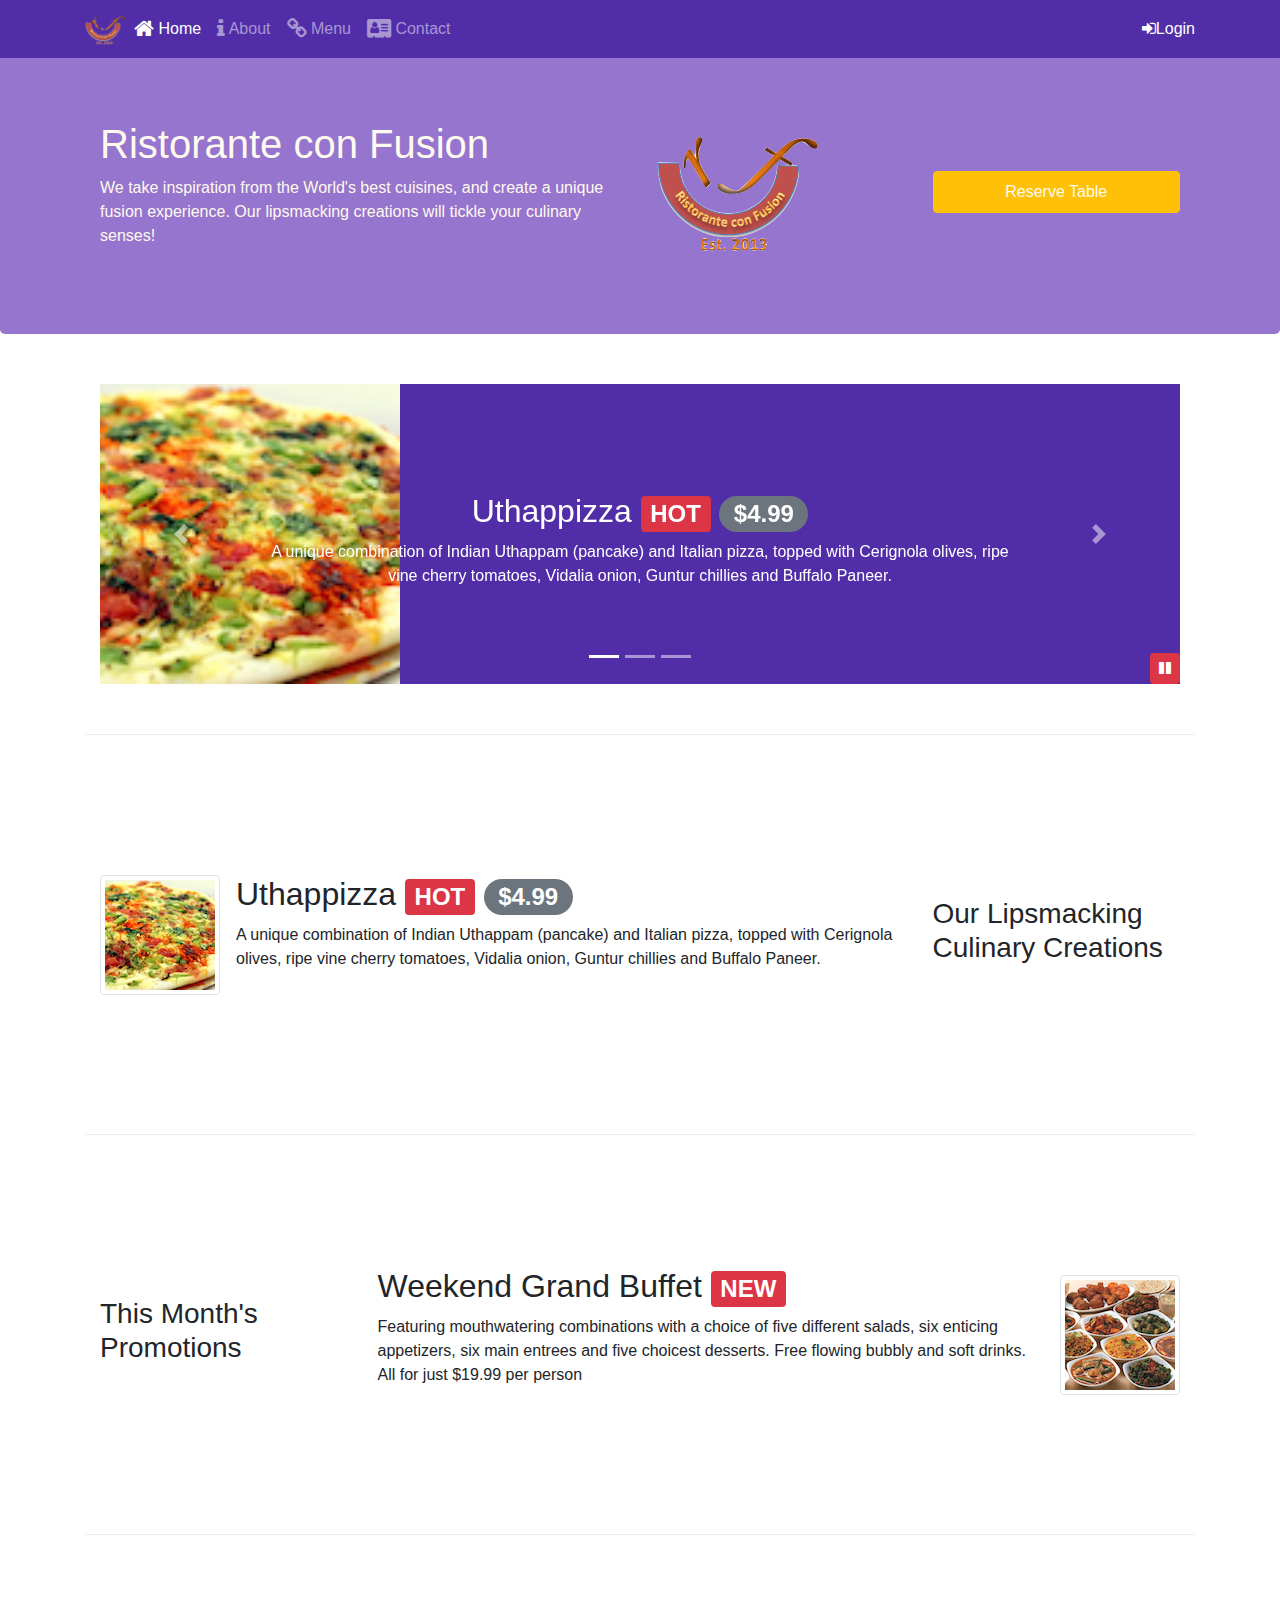
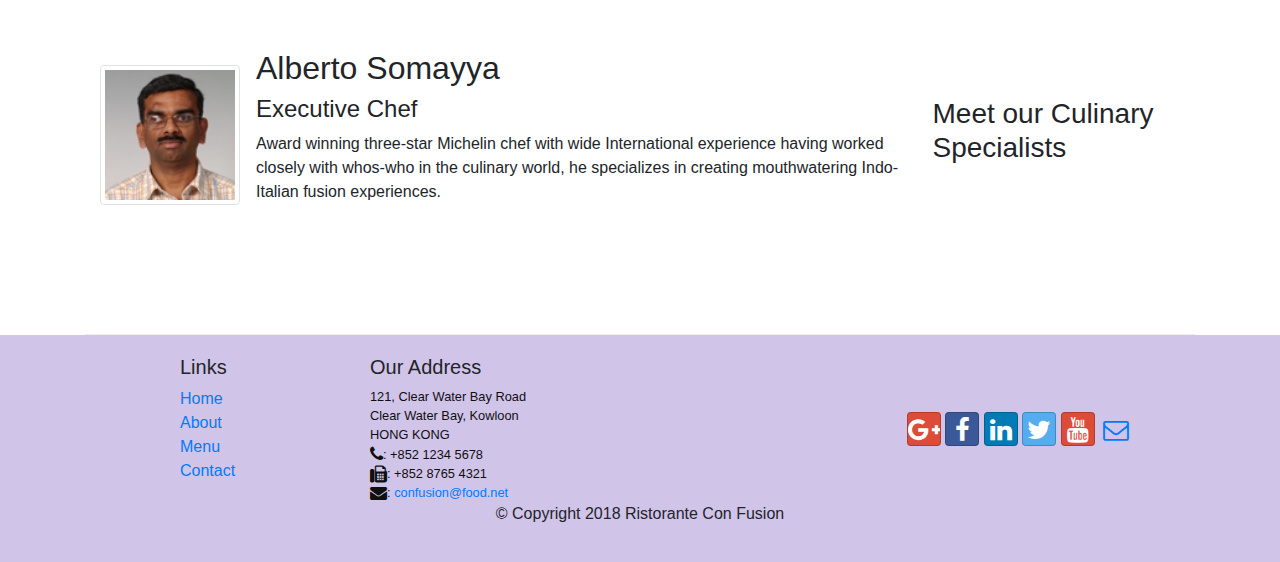
<file: index.html>
<!DOCTYPE html><html lang="en"><head><!-- Required meta tags always come first --><meta charset="utf-8"><meta name="viewport" content="width=device-width,initial-scale=1,shrink-to-fit=no"><meta http-equiv="x-ua-compatible" content="ie=edge"><!-- Bootstrap CSS --><link rel="stylesheet" href="css/main-293f14f5e2.css"><title>Ristorante Con Fusion</title></head><body><nav class="navbar navbar-dark navbar-expand-sm fixed-top"><div class="container"><button class="navbar-toggler" type="button" data-toggle="collapse" data-target="#Navbar"><span class="navbar-toggler-icon"></span></button> <a class="navbar-brand mr-auto" href="#"><img src="img/logo.png" height="30" width="41"></a><div class="collapse navbar-collapse" id="Navbar"><ul class="navbar-nav mr-auto"><li class="nav-item active"><a class="nav-link" href="#"><span class="fa fa-home fa-lg"></span> Home</a></li><li class="nav-item"><a class="nav-link" href="aboutus.html"><span class="fa fa-info fa-lg"></span> About</a></li><li class="nav-item"><a class="nav-link" href="#"><span class="fa fa-link fa-lg"></span> Menu</a></li><li class="nav-item"><a class="nav-link" href="contactus.html"><span class="fa fa-address-card fa-lg"></span> Contact</a></li></ul><span class="navbar-text"><a id="logjq"><span class="fa fa-sign-in"></span>Login</a></span></div></div></nav><div id="loginModal" class="modal fade" role="dialog"><div class="modal-dialog modal-lg"><div class="modal-content"><div class="modal-header"><h4 class="modal-title">Login</h4><button type="button" class="close" data-dismiss="modal">&times;</button></div><div class="modal-body"><form><div class="form-row"><div class="form-group col-sm-4"><label class="sr-only" for="exampleInputEmail3">Email address</label> <input type="email" class="form-control form-control-sm mr-1" id="exampleInputEmail3" placeholder="Enter email"></div><div class="form-group col-sm-4"><label class="sr-only" for="exampleInputPassword3">Password</label> <input type="password" class="form-control form-control-sm mr-1" id="exampleInputPassword3" placeholder="Password"></div><div class="col-sm-auto"><div class="form-check"><input class="form-check-input" type="checkbox"> <label class="form-check-label">Remember me</label></div></div></div><div class="form-row"><button type="button" class="btn btn-secondary btn-sm ml-auto" data-dismiss="modal">Cancel</button> <button type="submit" class="btn btn-primary btn-sm ml-1">Sign in</button></div></form></div></div></div></div><div class="modal fade" role="dialog" id="rest"><div class="modal-dialog modal-dialog-centered modal-lg"><div class="modal-content"><div class="modal-header"><h4 class="modal-title">Reserve a Table</h4><button type="button" class="close" data-dismiss="modal">&times;</button></div><div class="modal-body"><form><div class="form-group row"><label for="noguests" class="col-md-2 col-form-label">Number of Guests</label><div class="col-md-6"><div class="form-check-inline"><label class="form-check-label"><input type="radio" name="seats" class="form-check-input">1</label></div><div class="form-check-inline"><label class="form-check-label"><input type="radio" name="seats" class="form-check-input">2</label></div><div class="form-check-inline"><label class="form-check-label"><input type="radio" name="seats" class="form-check-input">3</label></div><div class="form-check-inline"><label class="form-check-label"><input type="radio" name="seats" class="form-check-input">4</label></div><div class="form-check-inline"><label class="form-check-label"><input type="radio" name="seats" class="form-check-input">5</label></div><div class="form-check-inline"><label class="form-check-label"><input type="radio" name="seats" class="form-check-input">6</label></div></div></div><div class="form-group row"><label class="col-12 col-md-2 col-form-label">Section</label><div class="col-md col-12 btn-group btn-group-toggle" data-toggle="buttons"><label class="btn btn-success active"><input type="radio" name="section" id="nonsmoke">Non-smoking</label> <label class="btn btn-danger"><input type="radio" name="section" id="smoke">smoking</label></div></div><div class="form-group row"><label for="datetime" class="col-12 col-md-2 col-form-label">Date and Time</label><div class="col-md-4 col-12"><input type="text" class="form-control" placeholder="Date" id="date" name="date"></div><div class="col-md-4 col-12"><input type="text" class="form-control" placeholder="Time" id="time" name="time"></div></div><div class="form-group row"><div class="offset-md-2 col-md"><input type="button" data-dismiss="modal" class="btn btn-secondary btn-md" value="Cancel"> <input type="submit" class="btn btn-primary btn-md ml-1" value="Reserve"></div></div></form></div></div></div></div><header class="jumbotron"><div class="container"><div class="row row-header"><div class="col-12 col-sm-6"><h1>Ristorante con Fusion</h1><p>We take inspiration from the World's best cuisines, and create a unique fusion experience. Our lipsmacking creations will tickle your culinary senses!</p></div><div class="col-12 col-sm-3 align-self-center"><img src="img/logo.png" class="img-fluid"></div><div class="col-12 col-sm align-self-center"><a role="button" class="btn btn-block nav-link btn-warning" id="resjq">Reserve Table</a></div></div></div></header><div class="container"><div class="row row-content"><div class="col"><div id="mycarousel" class="carousel slide" data-ride="carousel"><div class="carousel-inner" role="listbox"><div class="carousel-item active"><img class="d-block img-fluid" src="img/uthappizza.png" alt="Uthappizza"><div class="carousel-caption d-none d-md-block"><h2>Uthappizza <span class="badge badge-danger">HOT</span> <span class="badge badge-secondary badge-pill">$4.99</span></h2><p>A unique combination of Indian Uthappam (pancake) and Italian pizza, topped with Cerignola olives, ripe vine cherry tomatoes, Vidalia onion, Guntur chillies and Buffalo Paneer.</p></div></div><div class="carousel-item"><img class="d-block img-fluid" src="img/buffet.png" alt="Buffet"><div class="carousel-caption d-none d-md-block align-self-center"><h2>Weekend Grand Buffet <span class="badge badge-danger">NEW</span></h2><p>Featuring mouthwatering combinations with a choice of five different salads, six enticing appetizers, six main entrees and five choicest desserts. Free flowing bubbly and soft drinks. All for just $19.99 per person</p></div></div><div class="carousel-item"><img class="d-block img-fluid" src="img/alberto.png" alt="Alberto"><div class="carousel-caption d-none d-md-block"><h2>Alberto Somayya</h2><h4>Executive Chef</h4><p>Award winning three-star Michelin chef with wide International experience having worked closely with whos-who in the culinary world, he specializes in creating mouthwatering Indo-Italian fusion experiences.</p></div></div></div><ol class="carousel-indicators"><li data-target="#mycarousel" data-slide-to="0" class="active"></li><li data-target="#mycarousel" data-slide-to="1"></li><li data-target="#mycarousel" data-slide-to="2"></li></ol><a class="carousel-control-prev" href="#mycarousel" role="button" data-slide="prev"><span class="carousel-control-prev-icon"></span></a> <a class="carousel-control-next" href="#mycarousel" role="button" data-slide="next"><span class="carousel-control-next-icon"></span></a> <button class="btn btn-danger btn-sm" id="carouselButton"><span class="fa fa-pause"></span></button></div></div></div></div><div class="container"><div class="row row-content align-items-center"><div class="col-12 col-sm-4 order-sm-last col-md-3"><h3>Our Lipsmacking Culinary Creations</h3></div><div class="col col-sm order-sm-first col-md"><div class="media"><img src="img/uthappizza.png" class="d-flex mr-3 img-thumbnail align-self-center" alt="Uthappizza"><div class="media-body"><h2 class="mt-0">Uthappizza <span class="badge badge-danger">HOT</span> <span class="badge badge-secondary badge-pill">$4.99</span></h2><p class="d-none d-sm-block">A unique combination of Indian Uthappam (pancake) and Italian pizza, topped with Cerignola olives, ripe vine cherry tomatoes, Vidalia onion, Guntur chillies and Buffalo Paneer.</p></div></div></div></div><div class="row row-content align-items-center"><div class="col-12 col-sm-4 order-sm-first col-md-3"><h3>This Month's Promotions</h3></div><div class="col col-sm order-sm-last col-md"><div class="media"><div class="media-body"><h2 class="mt-0">Weekend Grand Buffet <span class="badge badge-danger">NEW</span></h2><p class="d-none d-sm-block">Featuring mouthwatering combinations with a choice of five different salads, six enticing appetizers, six main entrees and five choicest desserts. Free flowing bubbly and soft drinks. All for just $19.99 per person</p></div><img src="img/buffet.png" class="d-flex ml-3 img-thumbnail align-self-center"></div></div></div><div class="row row-content align-items-center"><div class="col-12 col-sm-4 order-sm-last col-md-3"><h3>Meet our Culinary Specialists</h3></div><div class="col col-sm order-sm-first col-md"><div class="media"><img src="img/alberto.png" class="d-flex mr-3 img-thumbnail align-self-center" alt="Alberto" height="140" width="140"><div class="media-body"><h2 class="mt-0">Alberto Somayya</h2><h4>Executive Chef</h4><p class="d-none d-sm-block">Award winning three-star Michelin chef with wide International experience having worked closely with whos-who in the culinary world, he specializes in creating mouthwatering Indo-Italian fusion experiences.</p></div></div></div></div></div><footer class="footer"><div class="container"><div class="row"><div class="col-4 offset-1 col-sm-2"><h5>Links</h5><ul class="list-unstyled"><li><a href="#">Home</a></li><li><a href="aboutus.html">About</a></li><li><a href="#">Menu</a></li><li><a href="contactus.html">Contact</a></li></ul></div><div class="col-7 col-sm-5"><h5>Our Address</h5><address class="address">121, Clear Water Bay Road<br>Clear Water Bay, Kowloon<br>HONG KONG<br><i class="fa fa-phone fa-lg"></i>: +852 1234 5678<br><i class="fa fa-fax fa-lg"></i>: +852 8765 4321<br><i class="fa fa-envelope fa-lg"></i>: <a href="mailto:confusion@food.net">confusion@food.net</a></address></div><div class="col-12 col-sm-4 align-self-center"><div class="text-center"><a class="btn btn-social-icon btn-google" href="http://google.com/+"><i class="fa fa-google-plus fa-lg"></i></a> <a class="btn btn-social-icon btn-facebook" href="http://www.facebook.com/profile.php?id="><i class="fa fa-facebook fa-lg"></i></a> <a class="btn btn-social-icon btn-linkedin" href="http://www.linkedin.com/in/"><i class="fa fa-linkedin fa-lg"></i></a> <a class="btn btn-social-icon btn-twitter" href="http://twitter.com/"><i class="fa fa-twitter fa-lg"></i></a> <a class="btn btn-social-icon btn-google" href="http://youtube.com/"><i class="fa fa-youtube fa-lg"></i></a> <a class="btn btn-social-icon btn-" href="mailto:"><i class="fa fa-envelope-o fa-lg"></i></a></div></div></div><div class="row justify-content-center"><div class="col-auto"><p>© Copyright 2018 Ristorante Con Fusion</p></div></div></div></footer><!-- jQuery first, then Popper.js, then Bootstrap JS. --><script src="js/main-0f79f164f8.js"></script></body></html>
</file>
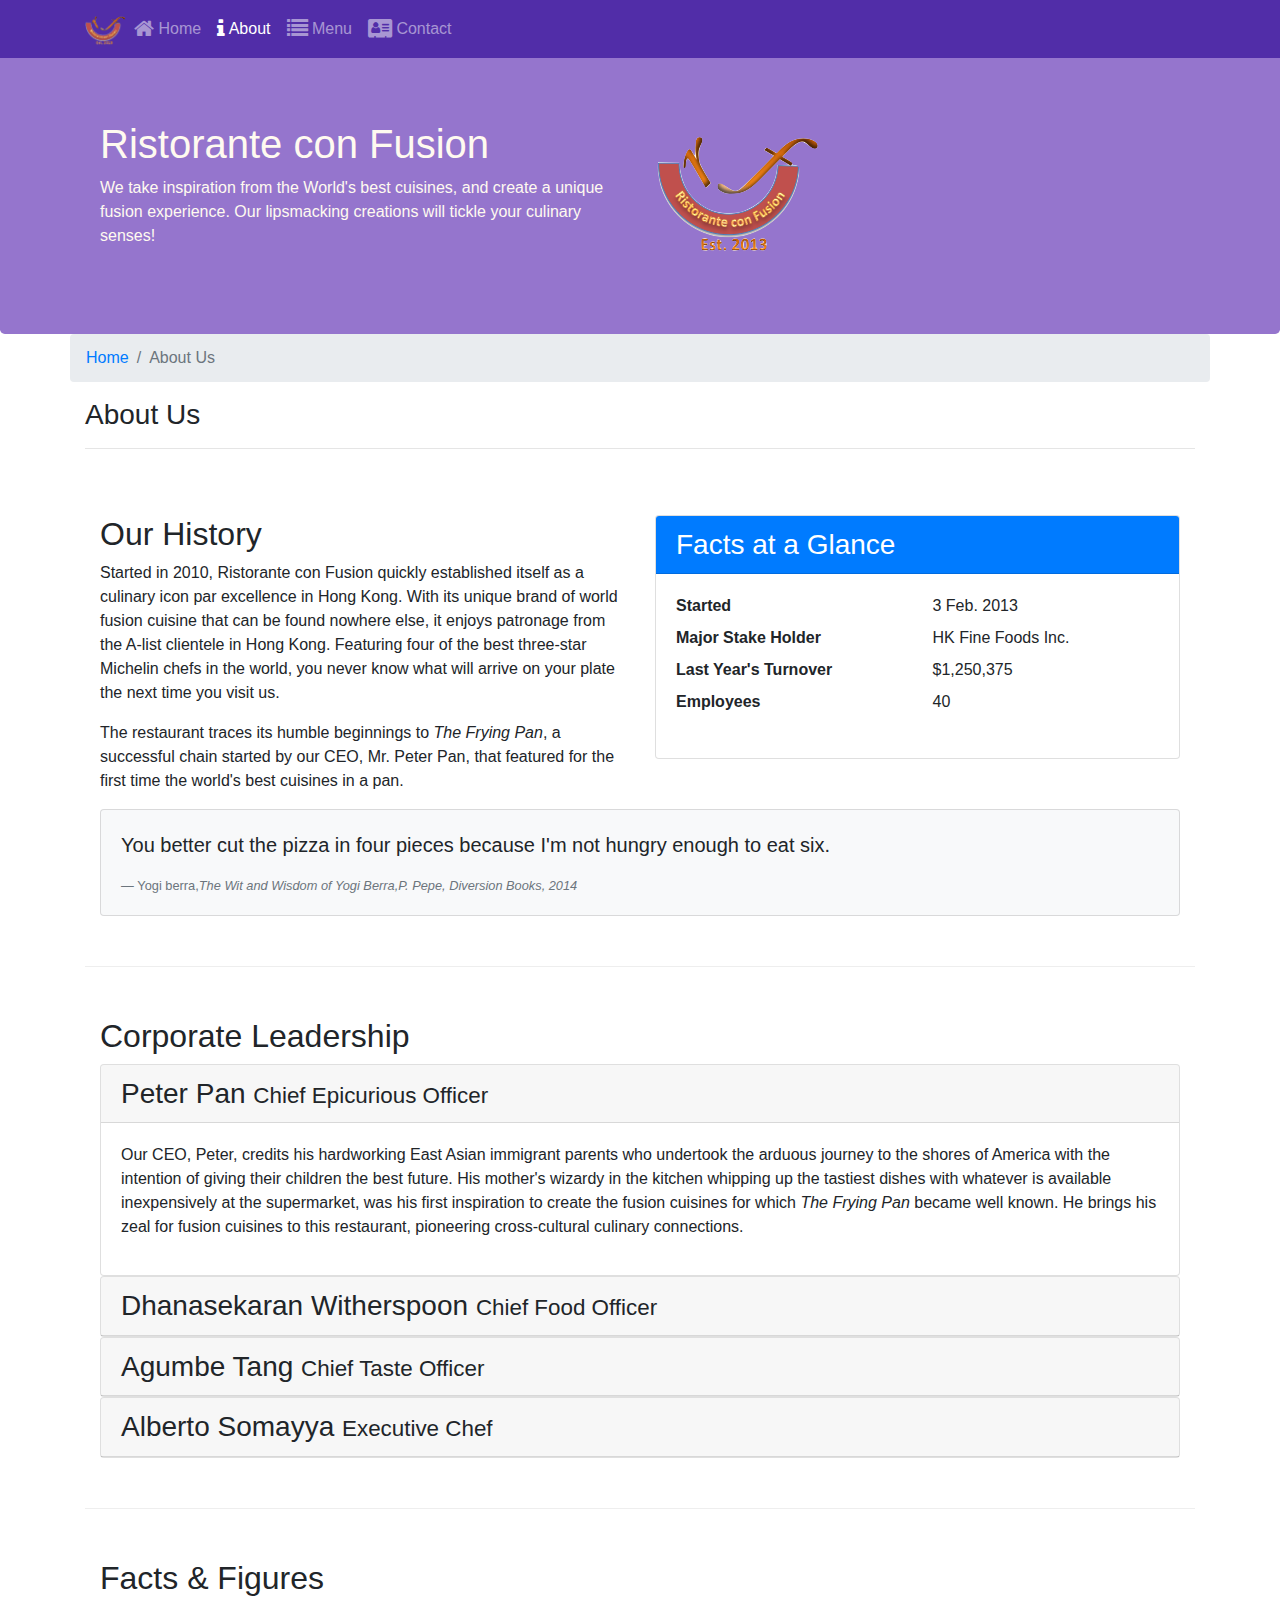
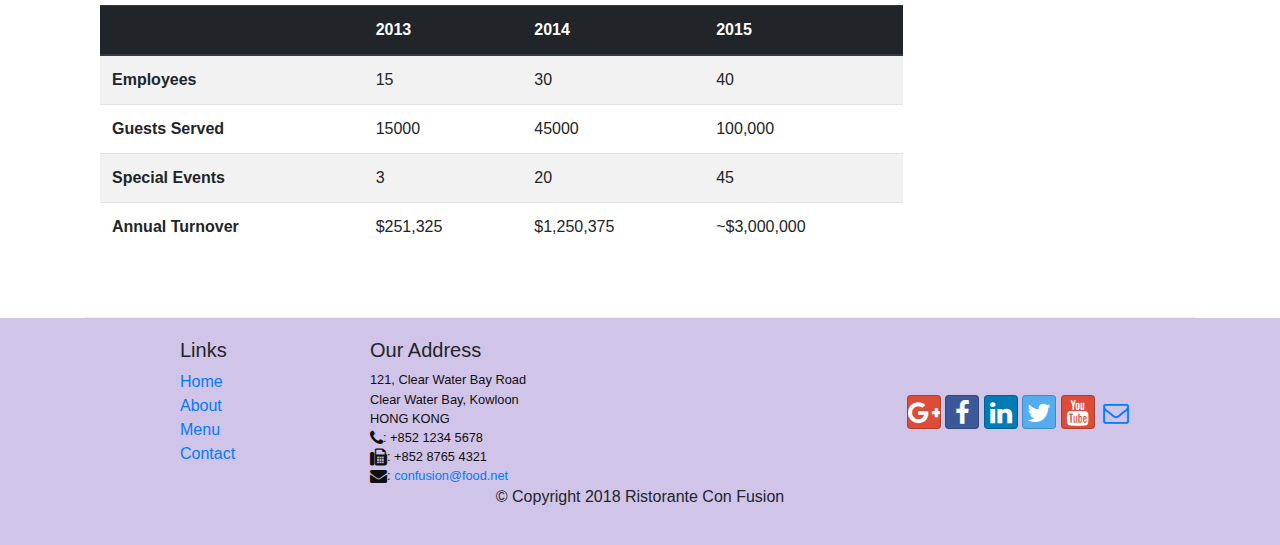
<file: aboutus.html>
<!DOCTYPE html><html lang="en"><head><!-- Required meta tags always come first --><meta charset="utf-8"><meta name="viewport" content="width=device-width,initial-scale=1,shrink-to-fit=no"><meta http-equiv="x-ua-compatible" content="ie=edge"><!-- Bootstrap CSS --><link rel="stylesheet" href="css/main-293f14f5e2.css"><title>Ristorante Con Fusion: About Us</title></head><body><nav class="navbar navbar-dark navbar-expand-sm fixed-top"><div class="container"><button class="navbar-toggler" type="button" data-toggle="collapse" data-target="#Navbar"><span class="navbar-toggler-icon"></span></button> <a class="navbar-brand mr-auto" href="index.html"><img src="img/logo.png" height="30" width="41"></a><div class="collapse navbar-collapse" id="Navbar"><ul class="navbar-nav mr-auto"><li class="nav-item"><a class="nav-link" href="index.html"><span class="fa fa-home fa-lg"></span> Home</a></li><li class="nav-item active"><a class="nav-link" href="#"><span class="fa fa-info fa-lg"></span> About</a></li><li class="nav-item"><a class="nav-link" href="#"><span class="fa fa-list fa-lg"></span> Menu</a></li><li class="nav-item"><a class="nav-link" href="contactus.html"><span class="fa fa-address-card fa-lg"></span> Contact</a></li></ul></div></div></nav><header class="jumbotron"><div class="container"><div class="row row-header"><div class="col-12 col-sm-6"><h1>Ristorante con Fusion</h1><p>We take inspiration from the World's best cuisines, and create a unique fusion experience. Our lipsmacking creations will tickle your culinary senses!</p></div><div class="col-12 col-sm align-self-center"><img src="img/logo.png" class="img-fluid"></div></div></div></header><div class="container"><div class="row"><ol class="col-12 breadcrumb"><li class="breadcrumb-item"><a href="index.html">Home</a></li><li class="breadcrumb-item active">About Us</li></ol><div class="col-12 col-sm-12"><h3>About Us</h3><hr></div></div><div class="row row-content"><div class="col-12 col-sm-6"><h2>Our History</h2><p>Started in 2010, Ristorante con Fusion quickly established itself as a culinary icon par excellence in Hong Kong. With its unique brand of world fusion cuisine that can be found nowhere else, it enjoys patronage from the A-list clientele in Hong Kong. Featuring four of the best three-star Michelin chefs in the world, you never know what will arrive on your plate the next time you visit us.</p><p>The restaurant traces its humble beginnings to <em>The Frying Pan</em>, a successful chain started by our CEO, Mr. Peter Pan, that featured for the first time the world's best cuisines in a pan.</p></div><div class="col-sm"><div class="card"><h3 class="card-header bg-primary text-white">Facts at a Glance</h3><div class="card-body"><dl class="row"><dt class="col-6">Started</dt><dd class="col-6">3 Feb. 2013</dd><dt class="col-6">Major Stake Holder</dt><dd class="col-6">HK Fine Foods Inc.</dd><dt class="col-6">Last Year's Turnover</dt><dd class="col-6">$1,250,375</dd><dt class="col-6">Employees</dt><dd class="col-6">40</dd></dl></div></div></div><div class="col-12"><div class="card card-body bg-light"><blockquote class="blockquote"><p class="mb-0">You better cut the pizza in four pieces because I'm not hungry enough to eat six.</p></blockquote><footer class="blockquote-footer">Yogi berra,<cite title="Source Title">The Wit and Wisdom of Yogi Berra,P. Pepe, Diversion Books, 2014</cite></footer></div></div></div><div class="row row-content"><div class="col-12 col-sm-12"><h2>Corporate Leadership</h2><div id="accordian"><div class="card"><div class="card-header" id="peterhead" role="tab"><h3 class="mb-0"><a data-toggle="collapse" data-target="#peter">Peter Pan <small>Chief Epicurious Officer</small></a></h3></div><div role="tabpanel" class="collapse show" id="peter" data-parent="#accordian"><div class="card-body"><p class="d-none d-sm-block">Our CEO, Peter, credits his hardworking East Asian immigrant parents who undertook the arduous journey to the shores of America with the intention of giving their children the best future. His mother's wizardy in the kitchen whipping up the tastiest dishes with whatever is available inexpensively at the supermarket, was his first inspiration to create the fusion cuisines for which <em>The Frying Pan</em> became well known. He brings his zeal for fusion cuisines to this restaurant, pioneering cross-cultural culinary connections.</p></div></div></div><div class="card"><div class="card-header" id="dannyhead" role="tab"><h3 class="mb-0"><a data-toggle="collapse" data-target="#danny">Dhanasekaran Witherspoon <small>Chief Food Officer</small></a></h3></div><div role="tabpanel" class="collapse" id="danny" data-parent="#accordian"><div class="card-body"><p class="d-none d-sm-block">Our CFO, Danny, as he is affectionately referred to by his colleagues, comes from a long established family tradition in farming and produce. His experiences growing up on a farm in the Australian outback gave him great appreciation for varieties of food sources. As he puts it in his own words, <em>Everything that runs, wins, and everything that stays, pays!</em></p></div></div></div><div class="card"><div class="card-header" id="agumbehead" role="tab"><h3 class="mb-0"><a data-toggle="collapse" data-target="#agumbe">Agumbe Tang <small>Chief Taste Officer</small></a></h3></div><div role="tabpanel" class="collapse" id="agumbe" data-parent="#accordian"><div class="card-body"><p class="d-none d-sm-block">Blessed with the most discerning gustatory sense, Agumbe, our CTO, personally ensures that every dish that we serve meets his exacting tastes. Our chefs dread the tongue lashing that ensues if their dish does not meet his exacting standards. He lives by his motto, <em>You click only if you survive my lick.</em></p></div></div></div><div class="card"><div class="card-header" id="albertohead" role="tab"><h3 class="mb-0"><a data-toggle="collapse" data-target="#alberto">Alberto Somayya <small>Executive Chef</small></a></h3></div><div role="tabpanel" class="collapse" id="alberto" data-parent="#accordian"><div class="card-body"><p class="d-none d-sm-block">Award winning three-star Michelin chef with wide International experience having worked closely with whos-who in the culinary world, he specializes in creating mouthwatering Indo-Italian fusion experiences. He says, <em>Put together the cuisines from the two craziest cultures, and you get a winning hit! Amma Mia!</em></p></div></div></div></div></div></div><div class="row row-content"><div class="col-12 col-sm-9"><h2>Facts &amp; Figures</h2><div class="table-responsive"><table class="table table-striped"><thead class="thead-dark"><tr><th>&nbsp;</th><th>2013</th><th>2014</th><th>2015</th></tr></thead><tbody><tr><th>Employees</th><td>15</td><td>30</td><td>40</td></tr><tr><th>Guests Served</th><td>15000</td><td>45000</td><td>100,000</td></tr><tr><th>Special Events</th><td>3</td><td>20</td><td>45</td></tr><tr><th>Annual Turnover</th><td>$251,325</td><td>$1,250,375</td><td>~$3,000,000</td></tr></tbody></table></div></div><div class="col-12 col-sm-3"></div></div></div><footer class="footer"><div class="container"><div class="row"><div class="col-4 offset-1 col-sm-2"><h5>Links</h5><ul class="list-unstyled"><li><a href="index.html">Home</a></li><li><a href="#">About</a></li><li><a href="#">Menu</a></li><li><a href="contactus.html">Contact</a></li></ul></div><div class="col-7 col-sm-5"><h5>Our Address</h5><address class="address">121, Clear Water Bay Road<br>Clear Water Bay, Kowloon<br>HONG KONG<br><i class="fa fa-phone fa-lg"></i>: +852 1234 5678<br><i class="fa fa-fax fa-lg"></i>: +852 8765 4321<br><i class="fa fa-envelope fa-lg"></i>: <a href="mailto:confusion@food.net">confusion@food.net</a></address></div><div class="col-12 col-sm-4 align-self-center"><div class="text-center"><a class="btn btn-social-icon btn-google" href="http://google.com/+"><i class="fa fa-google-plus fa-lg"></i></a> <a class="btn btn-social-icon btn-facebook" href="http://www.facebook.com/profile.php?id="><i class="fa fa-facebook fa-lg"></i></a> <a class="btn btn-social-icon btn-linkedin" href="http://www.linkedin.com/in/"><i class="fa fa-linkedin fa-lg"></i></a> <a class="btn btn-social-icon btn-twitter" href="http://twitter.com/"><i class="fa fa-twitter fa-lg"></i></a> <a class="btn btn-social-icon btn-google" href="http://youtube.com/"><i class="fa fa-youtube fa-lg"></i></a> <a class="btn btn-social-icon btn-" href="mailto:"><i class="fa fa-envelope-o fa-lg"></i></a></div></div></div><div class="row justify-content-center"><div class="col-auto"><p>© Copyright 2018 Ristorante Con Fusion</p></div></div></div></footer><!-- jQuery first, then Popper.js, then Bootstrap JS. --><script src="js/main-0f79f164f8.js"></script></body></html>
</file>
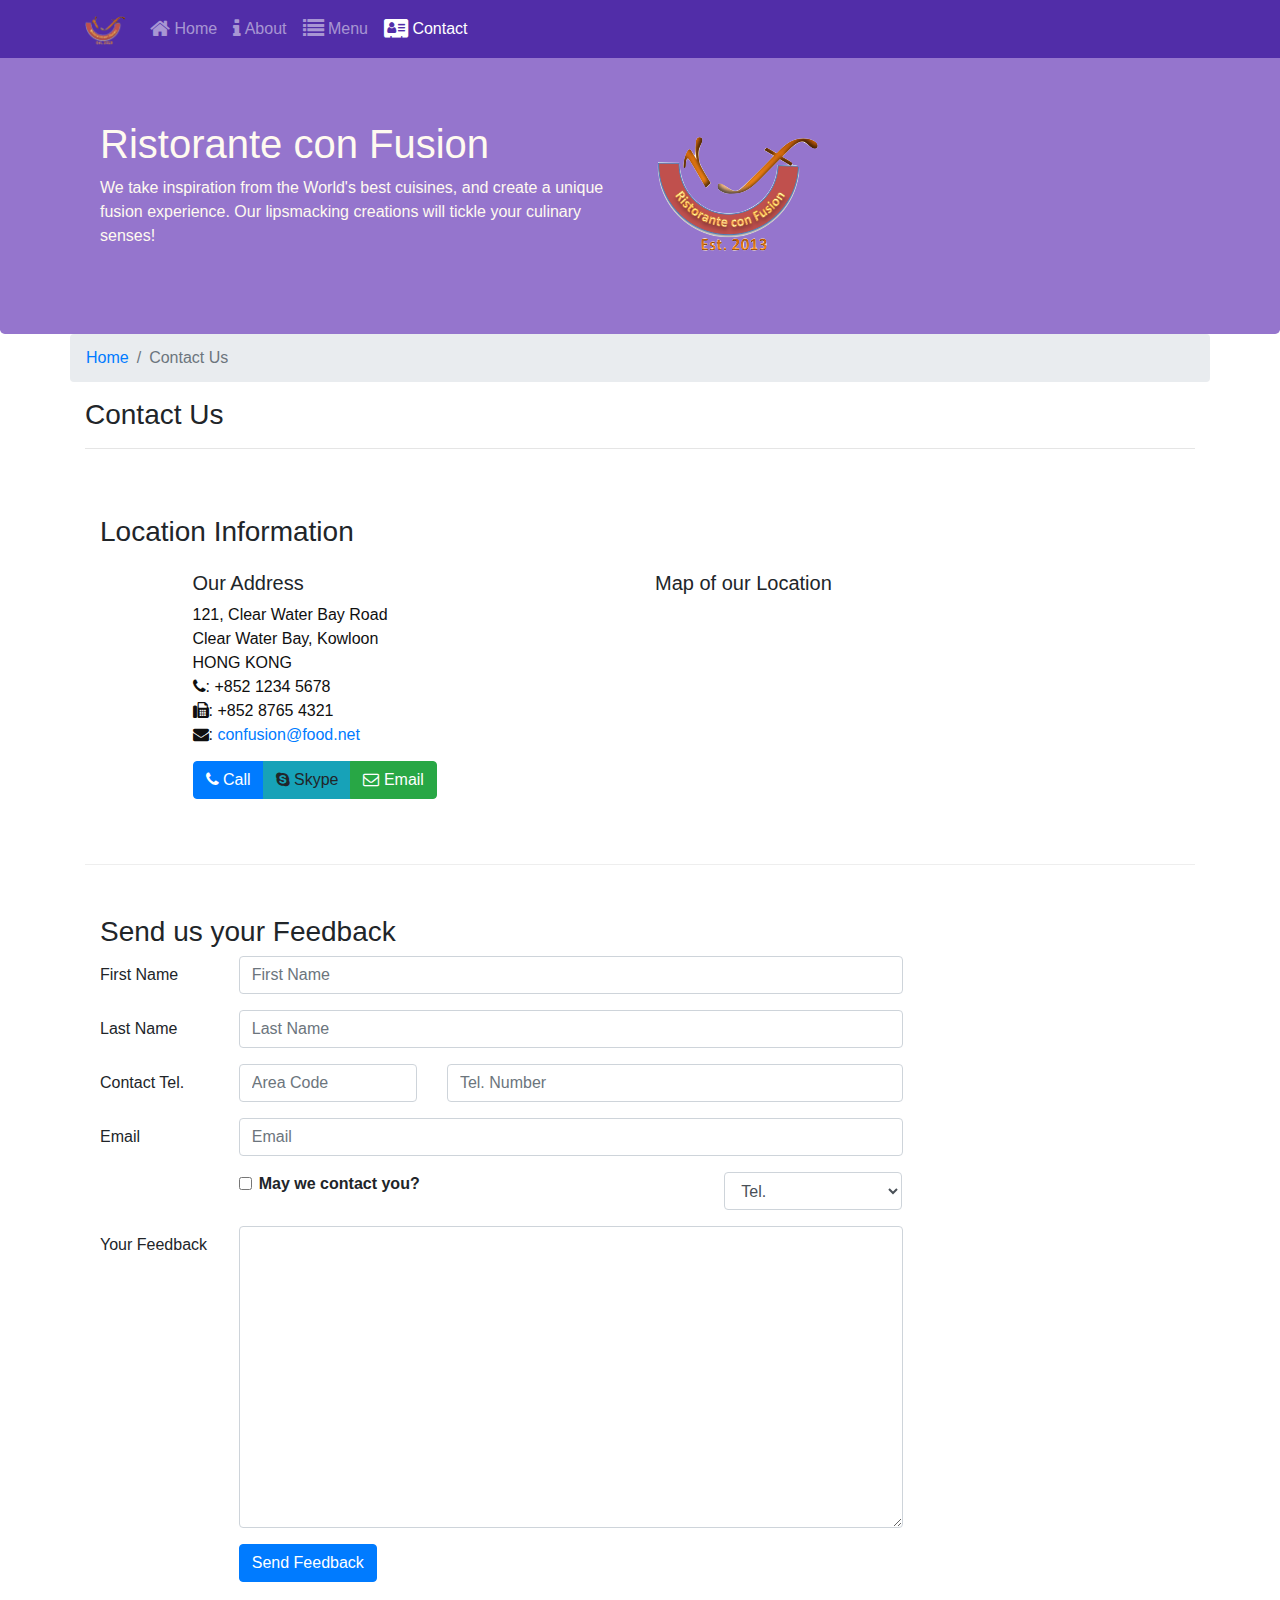
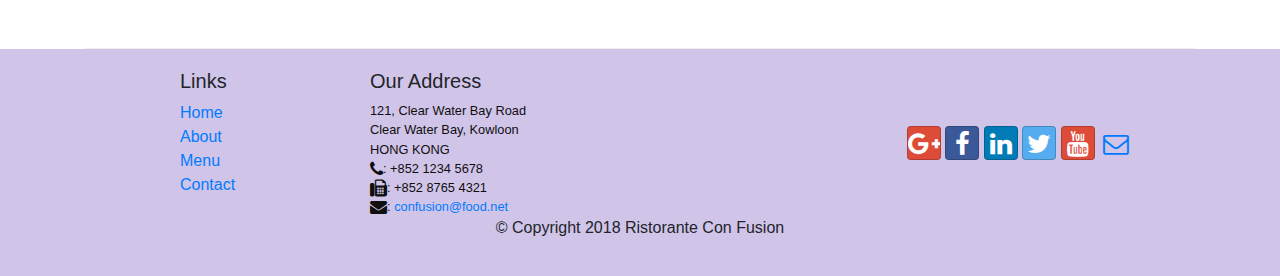
<file: contactus.html>
<!DOCTYPE html><html lang="en"><head><title>Ristorante Con Fusion: Contact Us</title><!-- Required meta tags always come first --><meta charset="utf-8"><meta name="viewport" content="width=device-width,initial-scale=1,shrink-to-fit=no"><meta http-equiv="x-ua-compatible" content="ie=edge"><!-- Bootstrap CSS --><link rel="stylesheet" href="css/main-293f14f5e2.css"></head><body><nav class="navbar navbar-dark navbar-expand-sm fixed-top"><div class="container"><button class="navbar-toggler" type="button" data-toggle="collapse" data-target="#Navbar"><span class="navbar-toggler-icon"></span></button> <a class="navbar-brand" href="index.html"><img src="img/logo.png" height="30" width="41"></a><div class="collapse navbar-collapse" id="Navbar"><ul class="navbar-nav mr-auto"><li class="nav-item"><a class="nav-link" href="index.html"><span class="fa fa-home fa-lg"></span> Home</a></li><li class="nav-item"><a class="nav-link" href="aboutus.html"><span class="fa fa-info fa-lg"></span> About</a></li><li class="nav-item"><a class="nav-link" href="#"><span class="fa fa-list fa-lg"></span> Menu</a></li><li class="nav-item active"><a class="nav-link" href="#"><span class="fa fa-address-card fa-lg"></span> Contact</a></li></ul></div></div></nav><header class="jumbotron"><div class="container"><div class="row row-header"><div class="col-12 col-sm-6"><h1>Ristorante con Fusion</h1><p>We take inspiration from the World's best cuisines, and create a unique fusion experience. Our lipsmacking creations will tickle your culinary senses!</p></div><div class="col-12 col-sm align-self-center"><img src="img/logo.png" class="img-fluid"></div></div></div></header><div class="container"><div class="row"><ol class="col-12 breadcrumb"><li class="breadcrumb-item"><a href="./index.html">Home</a></li><li class="breadcrumb-item active">Contact Us</li></ol><div class="col-12"><h3>Contact Us</h3><hr></div></div><div class="row row-content"><div class="col-12"><h3>Location Information</h3></div><div class="col-12 col-sm-4 offset-sm-1"><h5>Our Address</h5><address style="font-size: 100%">121, Clear Water Bay Road<br>Clear Water Bay, Kowloon<br>HONG KONG<br><i class="fa fa-phone"></i>: +852 1234 5678<br><i class="fa fa-fax"></i>: +852 8765 4321<br><i class="fa fa-envelope"></i>: <a href="mailto:confusion@food.net">confusion@food.net</a></address></div><div class="col-12 col-sm-6 offset-sm-1"><h5>Map of our Location</h5></div><div class="col-12 col-sm-11 offset-sm-1"><div class="btn-group" role="group"><a role="button" class="btn btn-primary" href="tel:+2314212112"><i class="fa fa-phone"></i> Call</a> <a role="button" class="btn btn-info"><i class="fa fa-skype"></i> Skype</a> <a role="button" class="btn btn-success" href="mailto:confusion@food.net"><i class="fa fa-envelope-o"></i> Email</a></div></div></div><div class="row row-content"><div class="col-12"><h3>Send us your Feedback</h3></div><div class="col-12 col-md-9"><form><div class="form-group row"><label for="firstname" class="col-md-2 col-form-label">First Name</label><div class="col-md-10"><input type="text" class="form-control" id="firstname" name="firstname" placeholder="First Name"></div></div><div class="form-group row"><label for="lastname" class="col-md-2 col-form-label">Last Name</label><div class="col-md-10"><input type="text" class="form-control" id="lastname" name="lastname" placeholder="Last Name"></div></div><div class="form-group row"><label for="telnum" class="col-12 col-md-2 col-form-label">Contact Tel.</label><div class="col-5 col-md-3"><input type="tel" class="form-control" id="areacode" name="areacode" placeholder="Area Code"></div><div class="col-7 col-md-7"><input type="tel" class="form-control" id="telnum" name="telnum" placeholder="Tel. Number"></div></div><div class="form-group row"><label for="emailid" class="col-md-2 col-form-label">Email</label><div class="col-md-10"><input type="email" class="form-control" id="emailid" name="emailid" placeholder="Email"></div></div><div class="form-group row"><div class="col-md-6 offset-md-2"><div class="form-check"><input type="checkbox" class="form-check-input" name="approve" id="approve" vlaue=""> <label class="form-check-label" for="approve"><strong>May we contact you?</strong></label></div></div><div class="col-md-3 offset-md-1"><select class="form-control"><option>Tel.</option><option>Email</option></select></div></div><div class="form-group row"><label for="feedback" class="col-md-2 col-form-label">Your Feedback</label><div class="col-md-10"><textarea class="form-control" id="feedback" name="feedback" rows="12"></textarea></div></div><div class="form-group row"><div class="offset-md-2 col-md-10"><button type="submit" class="btn btn-primary">Send Feedback</button></div></div></form></div><div class="col-12 col-md"></div></div></div><footer class="footer"><div class="container"><div class="row"><div class="col-4 offset-1 col-sm-2"><h5>Links</h5><ul class="list-unstyled"><li><a href="index.html">Home</a></li><li><a href="aboutus.html">About</a></li><li><a href="#">Menu</a></li><li><a href="#">Contact</a></li></ul></div><div class="col-7 col-sm-5"><h5>Our Address</h5><address>121, Clear Water Bay Road<br>Clear Water Bay, Kowloon<br>HONG KONG<br><i class="fa fa-phone fa-lg"></i>: +852 1234 5678<br><i class="fa fa-fax fa-lg"></i>: +852 8765 4321<br><i class="fa fa-envelope fa-lg"></i>: <a href="mailto:confusion@food.net">confusion@food.net</a></address></div><div class="col-12 col-sm-4 align-self-center"><div class="text-center"><a class="btn btn-social-icon btn-google" href="http://google.com/+"><i class="fa fa-google-plus"></i></a> <a class="btn btn-social-icon btn-facebook" href="http://www.facebook.com/profile.php?id="><i class="fa fa-facebook"></i></a> <a class="btn btn-social-icon btn-linkedin" href="http://www.linkedin.com/in/"><i class="fa fa-linkedin"></i></a> <a class="btn btn-social-icon btn-twitter" href="http://twitter.com/"><i class="fa fa-twitter"></i></a> <a class="btn btn-social-icon btn-google" href="http://youtube.com/"><i class="fa fa-youtube"></i></a> <a class="btn btn-social-icon" href="mailto:"><i class="fa fa-envelope-o"></i></a></div></div></div><div class="row justify-content-center"><div class="col-auto"><p>© Copyright 2018 Ristorante Con Fusion</p></div></div></div></footer><!-- jQuery first, then Popper.js, then Bootstrap JS. --><script src="js/main-0f79f164f8.js"></script></body></html>
</file>
